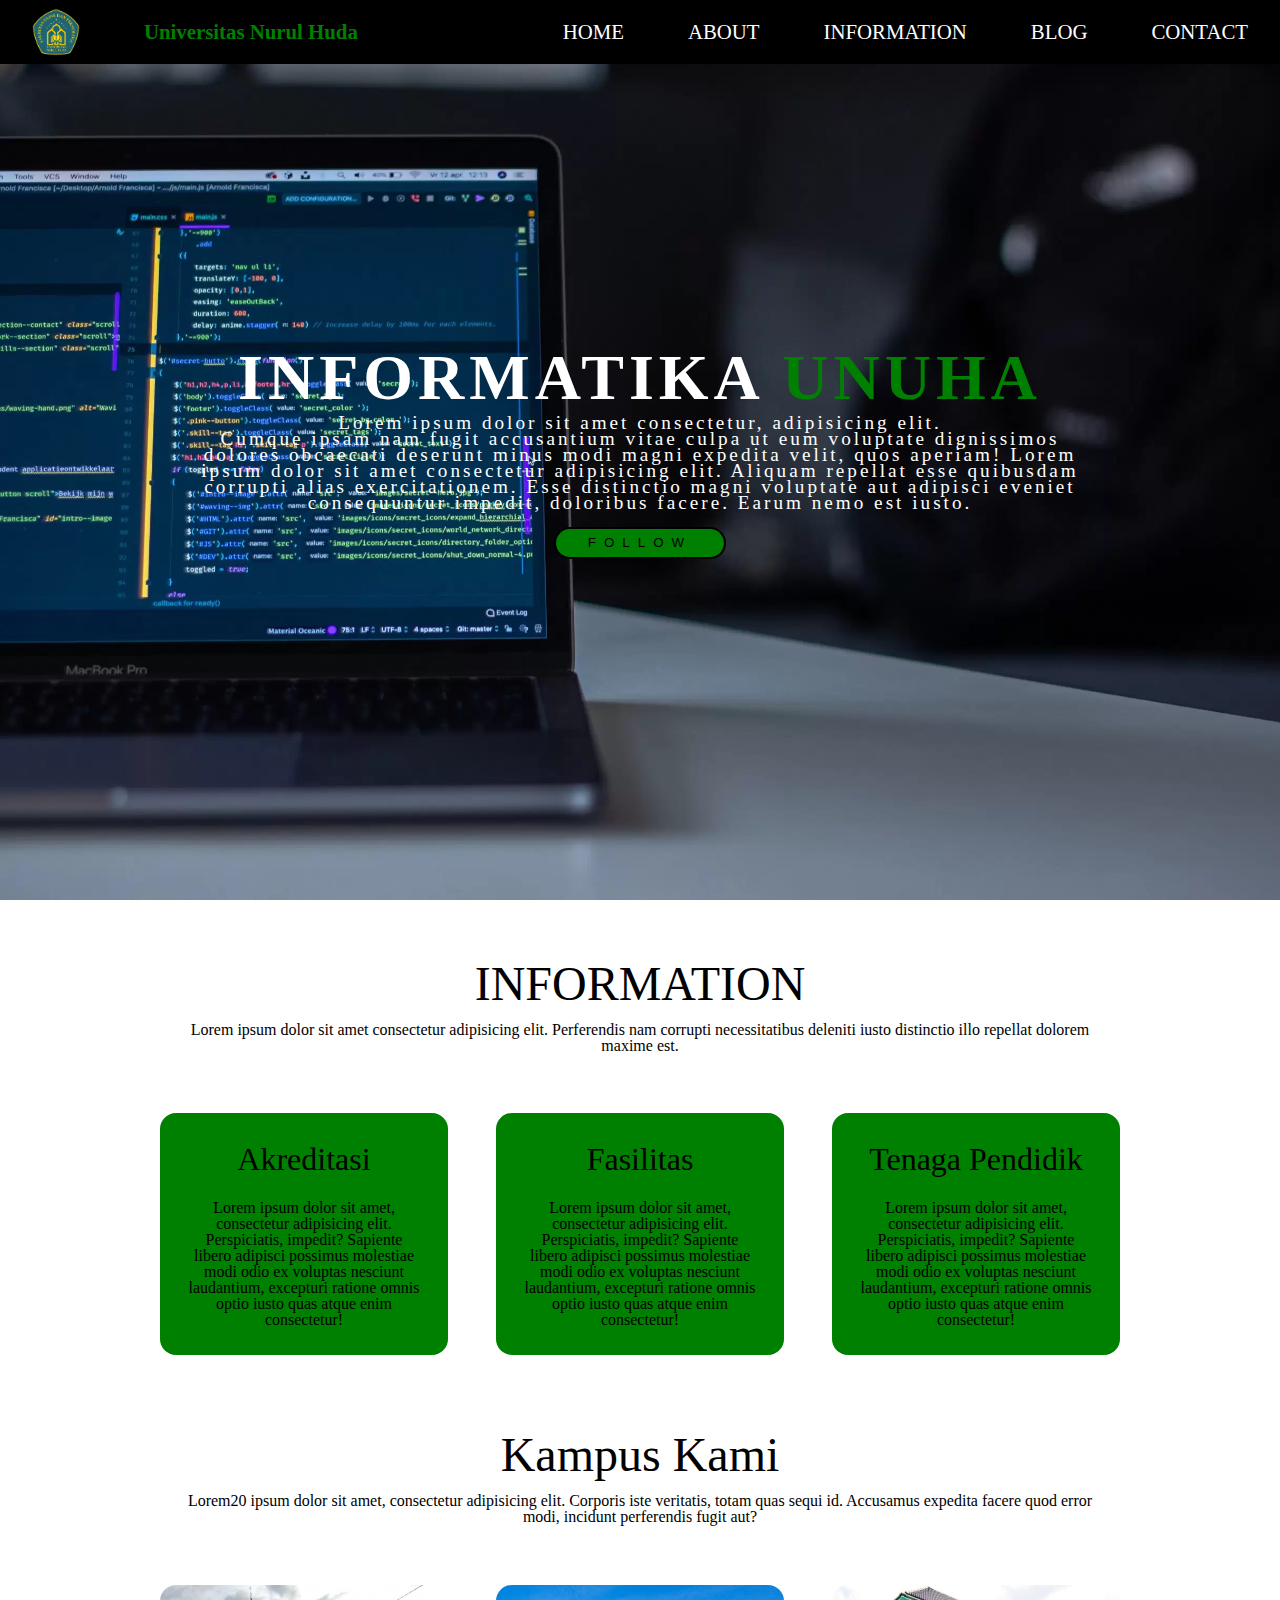
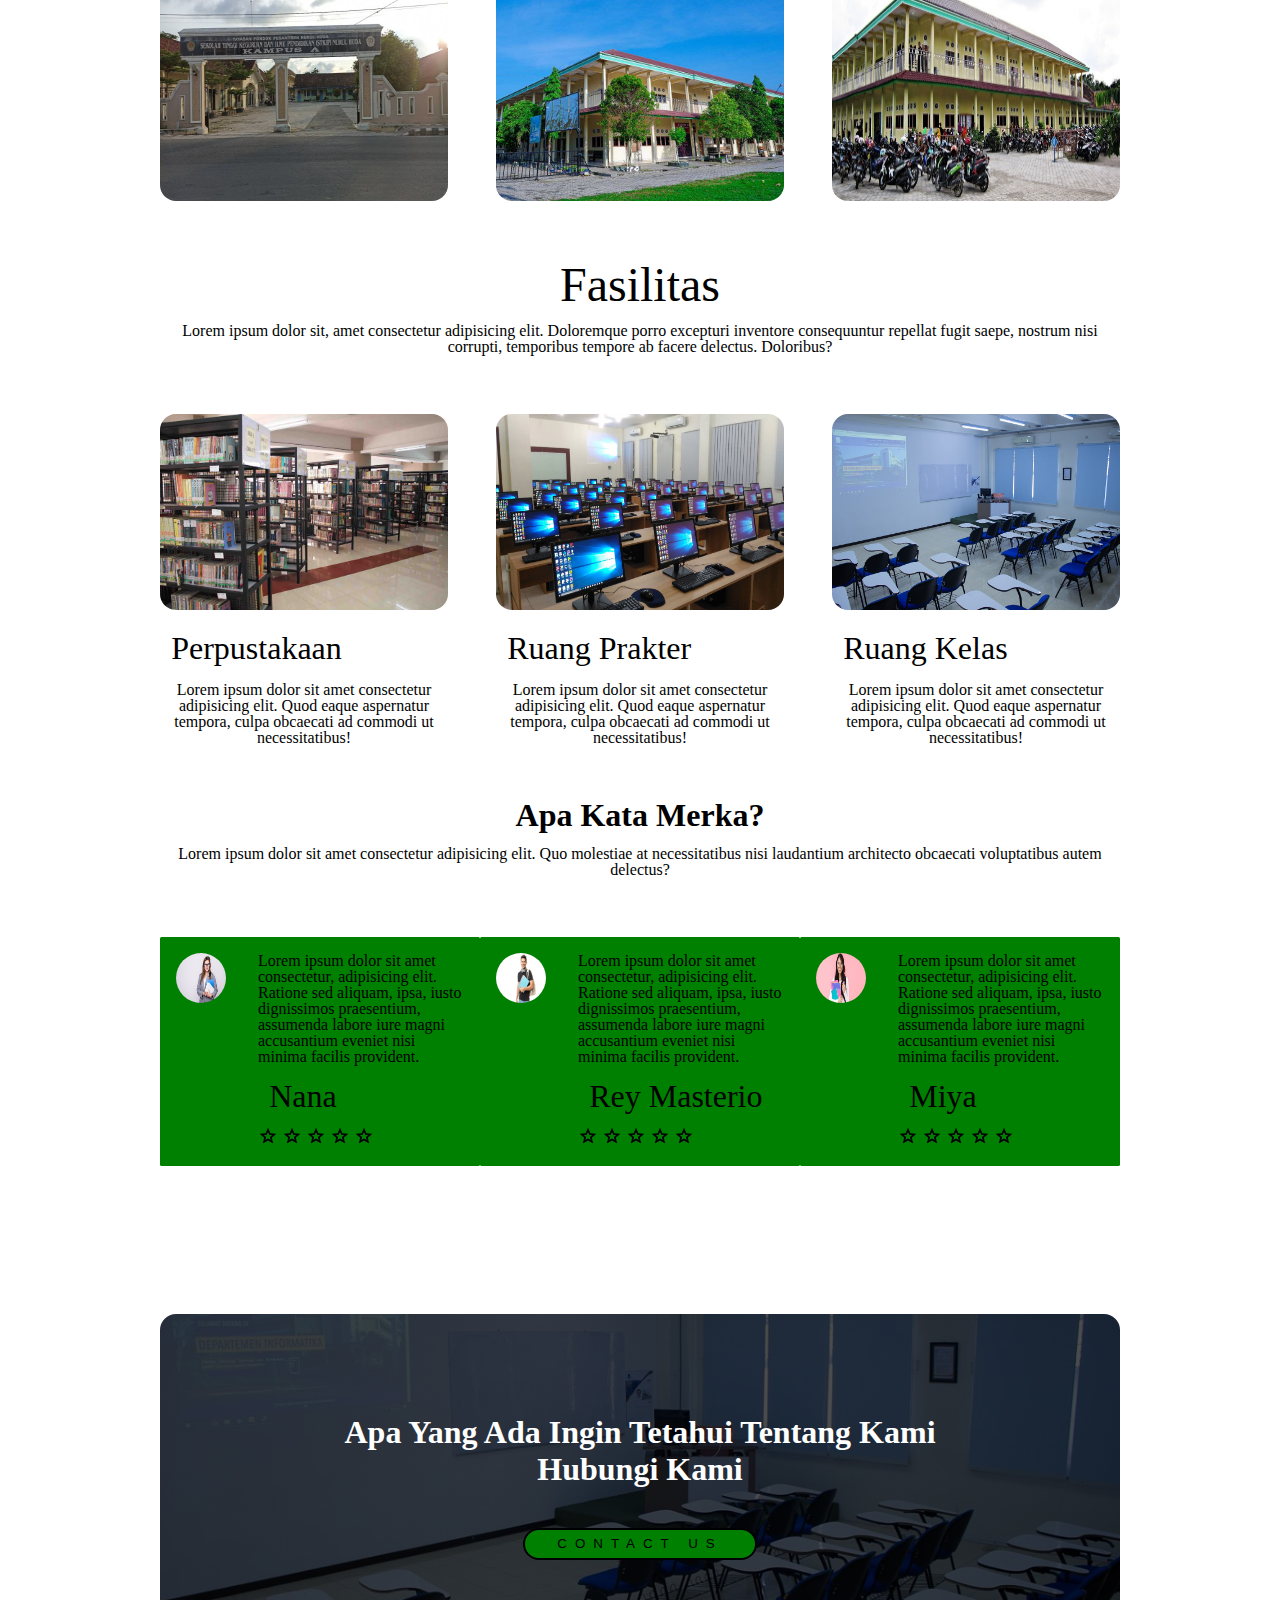
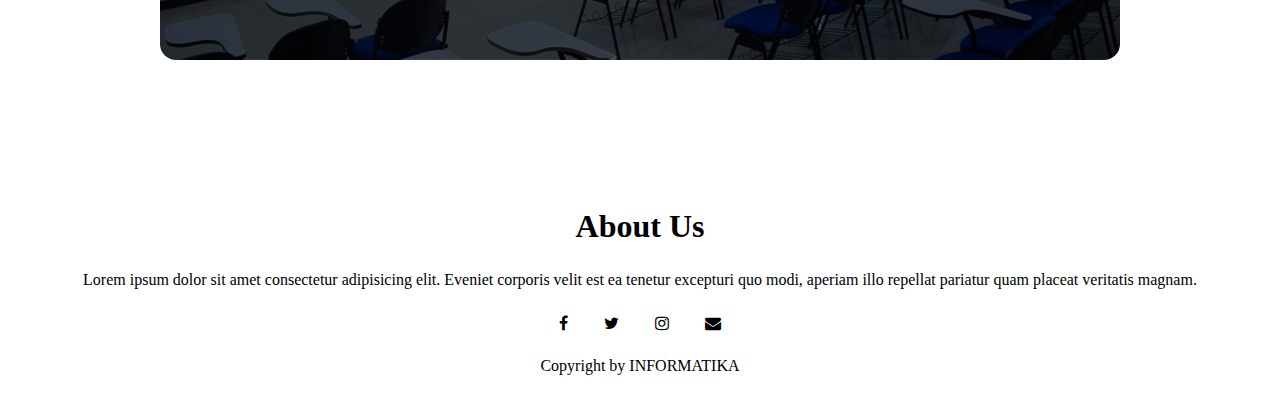
<file: index.html>
<!DOCTYPE html>
<html lang="en">
<head>
    <meta charset="UTF-8">
    <meta name="viewport" content="width=device-width, initial-scale=1.0">
    <title>WEBSITE</title>
    <link rel="stylesheet" href="style.css">
    <link rel="preconnect" href="https://fonts.googleapis.com">
    <link rel="preconnect" href="https://fonts.gstatic.com" crossorigin>
    <link href="https://fonts.googleapis.com/css2?family=Poppins:wght@100;200;300;400;500;600;700&display=swap" rel="stylesheet">
    <link rel="stylesheet" href="https://cdnjs.cloudflare.com/ajax/libs/font-awesome/4.7.0/css/font-awesome.min.css">
    <link href="https://fonts.googleapis.com/icon?family=Material+Icons" rel="stylesheet">
</head>
<body>
    <section class="header">
        <nav>
                <a href="index.html"><img src="LOGO-fst-new.png" alt=""></a>
                <ul class="sidebar">
                    <li onclick=hideSidebar()><a href="#"><svg xmlns="http://www.w3.org/2000/svg" height="34px" viewBox="0 -960 960 960" width="34px" fill="white"><path d="m256-200-56-56 224-224-224-224 56-56 224 224 224-224 56 56-224 224 224 224-56 56-224-224-224 224Z"/></svg></a></li>
                    <li><a href="index.html">HOME</a></li>
                    <li><a href="about.html">ABOUT</a></li>
                    <li><a href="information.html">INFORMATION</a></li>
                    <li><a href="blog.html">BLOG</a></li>
                    <li><a href="contact.html">CONTACT</a></li>
                </ul> 
                <ul>
                    <li><a href="#"><span>Universitas Nurul Huda</span></a></li>
                    <li class="hideonmobile"> <a href="index.html">HOME</a></li>
                    <li class="hideonmobile"> <a href="about.html">ABOUT</a></li>
                    <li class="hideonmobile"> <a href="information.html">INFORMATION</a></li>
                    <li class="hideonmobile"> <a href="blog.html">BLOG</a></li>
                    <li class="hideonmobile"> <a href="contact.html">CONTACT</a></li>
                    <li class="menu-btn" onclick=showSidebar()><a href="#"><svg xmlns="http://www.w3.org/2000/svg" height="34px" viewBox="0 -960 960 960" width="34px" fill="white"><path d="M120-240v-80h720v80H120Zm0-200v-80h720v80H120Zm0-200v-80h720v80H120Z"/></svg></a></li>
                </ul>     
        </nav>
            
        <div class="text-box">
            <h1>INFORMATIKA <span>UNUHA</span></h1>
            <p>Lorem ipsum dolor sit amet consectetur, adipisicing elit.<br> 
                Cumque ipsam nam fugit accusantium vitae culpa ut eum voluptate 
                dignissimos dolores obcaecati deserunt minus modi magni expedita velit, 
                quos aperiam! Lorem ipsum dolor sit amet consectetur adipisicing elit. Aliquam repellat esse quibusdam corrupti alias exercitationem. Esse distinctio magni voluptate aut adipisci eveniet consequuntur impedit, doloribus facere. Earum nemo est iusto.</p>
            <div class="btn">
                <button>FOLLOW</button>
            </div>
        </div>
    </section>
    <!--  Information Start -->
    <section class="information">
        <h2>INFORMATION</h2>
        <p>Lorem ipsum dolor sit amet consectetur adipisicing elit. Perferendis nam corrupti necessitatibus deleniti iusto distinctio illo repellat dolorem maxime est.</p>

        <div class="row">
            <div class="info-col">
                <h3>Akreditasi</h3>
                <p>Lorem ipsum dolor sit amet, consectetur adipisicing elit. Perspiciatis, impedit? Sapiente libero adipisci possimus molestiae modi odio ex voluptas nesciunt laudantium, excepturi ratione omnis optio iusto quas atque enim consectetur!</p>
            </div>
            <div class="info-col">
                <h3>Fasilitas</h3>
                <p>Lorem ipsum dolor sit amet, consectetur adipisicing elit. Perspiciatis, impedit? Sapiente libero adipisci possimus molestiae modi odio ex voluptas nesciunt laudantium, excepturi ratione omnis optio iusto quas atque enim consectetur!</p>
            </div>
            <div class="info-col">
                <h3>Tenaga Pendidik</h3>
                <p>Lorem ipsum dolor sit amet, consectetur adipisicing elit. Perspiciatis, impedit? Sapiente libero adipisci possimus molestiae modi odio ex voluptas nesciunt laudantium, excepturi ratione omnis optio iusto quas atque enim consectetur!</p>
            </div>
        </div>
    </section>
    <!-- Kampus -->
    <section class="kampus">
        <h2>Kampus Kami</h2>
        <p>Lorem20 ipsum dolor sit amet, consectetur adipisicing elit. Corporis iste veritatis, totam quas sequi id. Accusamus expedita facere quod error modi, incidunt perferendis fugit aut?</p>
    <div class="row">
        <div class="kampuscol">
            <img src="a.jpg" alt="">
            <div class="layer">
                <h3>Kampus A</h3>
            </div>
        </div>
        <div class="kampuscol">
            <img src="b.jpg" alt="">
            <div class="layer">
                <h3>Kampus B</h3>
            </div>
        </div>
        <div class="kampuscol">
            <img src="c.jpg" alt="">
            <div class="layer">
                <h3>Kampus C</h3>
            </div>
        </div>
    </div>
    </section>
   <!-- Fasilitas -->
   <section class="fasilitas">
        <h2>Fasilitas</h2>
        <p>Lorem ipsum dolor sit, amet consectetur adipisicing elit. Doloremque porro excepturi inventore consequuntur repellat fugit saepe, nostrum nisi corrupti, temporibus tempore ab facere delectus. Doloribus?</p>
    <div class="row">
        <div class="fasilitascol">
            <img src="perpus.jpg" alt="">
            <h3>Perpustakaan</h3>
            <p>Lorem ipsum dolor sit amet consectetur adipisicing elit. Quod eaque aspernatur tempora, culpa obcaecati ad commodi ut necessitatibus!</p>
        </div>
        <div class="fasilitascol">
            <img src="LabKomputer.jpg" alt="">
            <h3>Ruang Prakter</h3>
            <p>Lorem ipsum dolor sit amet consectetur adipisicing elit. Quod eaque aspernatur tempora, culpa obcaecati ad commodi ut necessitatibus!</p>
        </div>
        <div class="fasilitascol">
            <img src="kelas.jpg" alt="">
            <h3>Ruang Kelas</h3>
            <p>Lorem ipsum dolor sit amet consectetur adipisicing elit. Quod eaque aspernatur tempora, culpa obcaecati ad commodi ut necessitatibus!</p>
        </div>
    </div>
    </section>
    <!-- Alumni -->
    <section class="alumni">
        <h1>Apa Kata Merka?</h1>
        <p>Lorem ipsum dolor sit amet consectetur adipisicing elit. Quo molestiae at necessitatibus nisi laudantium architecto obcaecati voluptatibus autem delectus?</p>
        <div class="row">
            <div class="alumnicol">
                <img src="mahasiswa1.jpg" alt="">
                <div>
                    <p>Lorem ipsum dolor sit amet consectetur, adipisicing elit. Ratione sed aliquam, ipsa, iusto dignissimos praesentium, assumenda labore iure magni accusantium eveniet nisi minima facilis provident.</p>
                    <h3>Nana</h3>
                    <svg xmlns="http://www.w3.org/2000/svg" height="20px" viewBox="0 -960 960 960" width="20px" fill="black"><path d="m354-287 126-76 126 77-33-144 111-96-146-13-58-136-58 135-146 13 111 97-33 143ZM233-120l65-281L80-590l288-25 112-265 112 265 288 25-218 189 65 281-247-149-247 149Zm247-350Z"/></svg>
                    <svg xmlns="http://www.w3.org/2000/svg" height="20px" viewBox="0 -960 960 960" width="20px" fill="black"><path d="m354-287 126-76 126 77-33-144 111-96-146-13-58-136-58 135-146 13 111 97-33 143ZM233-120l65-281L80-590l288-25 112-265 112 265 288 25-218 189 65 281-247-149-247 149Zm247-350Z"/></svg>
                    <svg xmlns="http://www.w3.org/2000/svg" height="20px" viewBox="0 -960 960 960" width="20px" fill="black"><path d="m354-287 126-76 126 77-33-144 111-96-146-13-58-136-58 135-146 13 111 97-33 143ZM233-120l65-281L80-590l288-25 112-265 112 265 288 25-218 189 65 281-247-149-247 149Zm247-350Z"/></svg>
                    <svg xmlns="http://www.w3.org/2000/svg" height="20px" viewBox="0 -960 960 960" width="20px" fill="black"><path d="m354-287 126-76 126 77-33-144 111-96-146-13-58-136-58 135-146 13 111 97-33 143ZM233-120l65-281L80-590l288-25 112-265 112 265 288 25-218 189 65 281-247-149-247 149Zm247-350Z"/></svg>
                    <svg xmlns="http://www.w3.org/2000/svg" height="20px" viewBox="0 -960 960 960" width="20px" fill="black"><path d="m354-287 126-76 126 77-33-144 111-96-146-13-58-136-58 135-146 13 111 97-33 143ZM233-120l65-281L80-590l288-25 112-265 112 265 288 25-218 189 65 281-247-149-247 149Zm247-350Z"/></svg>
                </div>
            </div>
            <div class="alumnicol">
                <img src="mahasiswa2.jpeg" alt="">
                <div>
                    <p>Lorem ipsum dolor sit amet consectetur, adipisicing elit. Ratione sed aliquam, ipsa, iusto dignissimos praesentium, assumenda labore iure magni accusantium eveniet nisi minima facilis provident.</p>
                    <h3>Rey Masterio</h3>
                    <svg xmlns="http://www.w3.org/2000/svg" height="20px" viewBox="0 -960 960 960" width="20px" fill="black"><path d="m354-287 126-76 126 77-33-144 111-96-146-13-58-136-58 135-146 13 111 97-33 143ZM233-120l65-281L80-590l288-25 112-265 112 265 288 25-218 189 65 281-247-149-247 149Zm247-350Z"/></svg>
                    <svg xmlns="http://www.w3.org/2000/svg" height="20px" viewBox="0 -960 960 960" width="20px" fill="black"><path d="m354-287 126-76 126 77-33-144 111-96-146-13-58-136-58 135-146 13 111 97-33 143ZM233-120l65-281L80-590l288-25 112-265 112 265 288 25-218 189 65 281-247-149-247 149Zm247-350Z"/></svg>
                    <svg xmlns="http://www.w3.org/2000/svg" height="20px" viewBox="0 -960 960 960" width="20px" fill="black"><path d="m354-287 126-76 126 77-33-144 111-96-146-13-58-136-58 135-146 13 111 97-33 143ZM233-120l65-281L80-590l288-25 112-265 112 265 288 25-218 189 65 281-247-149-247 149Zm247-350Z"/></svg>
                    <svg xmlns="http://www.w3.org/2000/svg" height="20px" viewBox="0 -960 960 960" width="20px" fill="black"><path d="m354-287 126-76 126 77-33-144 111-96-146-13-58-136-58 135-146 13 111 97-33 143ZM233-120l65-281L80-590l288-25 112-265 112 265 288 25-218 189 65 281-247-149-247 149Zm247-350Z"/></svg>
                    <svg xmlns="http://www.w3.org/2000/svg" height="20px" viewBox="0 -960 960 960" width="20px" fill="black"><path d="m354-287 126-76 126 77-33-144 111-96-146-13-58-136-58 135-146 13 111 97-33 143ZM233-120l65-281L80-590l288-25 112-265 112 265 288 25-218 189 65 281-247-149-247 149Zm247-350Z"/></svg>
                </div>
            </div>
            <div class="alumnicol">
                <img src="mahasiswa3.jpg" alt="">
                <div>
                    <p>Lorem ipsum dolor sit amet consectetur, adipisicing elit. Ratione sed aliquam, ipsa, iusto dignissimos praesentium, assumenda labore iure magni accusantium eveniet nisi minima facilis provident.</p>
                    <h3>Miya</h3>
                    <svg xmlns="http://www.w3.org/2000/svg" height="20px" viewBox="0 -960 960 960" width="20px" fill="black"><path d="m354-287 126-76 126 77-33-144 111-96-146-13-58-136-58 135-146 13 111 97-33 143ZM233-120l65-281L80-590l288-25 112-265 112 265 288 25-218 189 65 281-247-149-247 149Zm247-350Z"/></svg>
                    <svg xmlns="http://www.w3.org/2000/svg" height="20px" viewBox="0 -960 960 960" width="20px" fill="black"><path d="m354-287 126-76 126 77-33-144 111-96-146-13-58-136-58 135-146 13 111 97-33 143ZM233-120l65-281L80-590l288-25 112-265 112 265 288 25-218 189 65 281-247-149-247 149Zm247-350Z"/></svg>
                    <svg xmlns="http://www.w3.org/2000/svg" height="20px" viewBox="0 -960 960 960" width="20px" fill="black"><path d="m354-287 126-76 126 77-33-144 111-96-146-13-58-136-58 135-146 13 111 97-33 143ZM233-120l65-281L80-590l288-25 112-265 112 265 288 25-218 189 65 281-247-149-247 149Zm247-350Z"/></svg>
                    <svg xmlns="http://www.w3.org/2000/svg" height="20px" viewBox="0 -960 960 960" width="20px" fill="black"><path d="m354-287 126-76 126 77-33-144 111-96-146-13-58-136-58 135-146 13 111 97-33 143ZM233-120l65-281L80-590l288-25 112-265 112 265 288 25-218 189 65 281-247-149-247 149Zm247-350Z"/></svg>
                    <svg xmlns="http://www.w3.org/2000/svg" height="20px" viewBox="0 -960 960 960" width="20px" fill="black"><path d="m354-287 126-76 126 77-33-144 111-96-146-13-58-136-58 135-146 13 111 97-33 143ZM233-120l65-281L80-590l288-25 112-265 112 265 288 25-218 189 65 281-247-149-247 149Zm247-350Z"/></svg>
                </div>
            </div>
        </div>
    </section>
    <!-- Contact -->
    <section class="cu">
        <h1>Apa Yang Ada Ingin Tetahui Tentang Kami <br>Hubungi Kami</h1>
        <div class="btn">
            <button>CONTACT US</button>
        </div>
    </section>
    <!-- Footer -->
    <section class="footer">
        <h4>About Us</h4>
        <p>Lorem ipsum dolor sit amet consectetur adipisicing elit. Eveniet corporis velit est ea tenetur excepturi quo modi, aperiam illo repellat pariatur quam placeat veritatis magnam.</p>
        <div class="icon">
            <i class="fa fa-facebook"></i>
            <i class="fa fa-twitter"></i>
            <i class="fa fa-instagram"></i>
            <i class="fa fa-envelope icon"></i>
        </div>
        <p>Copyright by INFORMATIKA</p>
    </section>


    <script>
        function showSidebar() {
            const sidebar = document.querySelector('.sidebar')
            sidebar.style.display = 'flex'
        }
        function hideSidebar() {
            const sidebar = document.querySelector('.sidebar')
            sidebar.style.display = 'none'
        }
    </script>
</body>
</html>
</file>
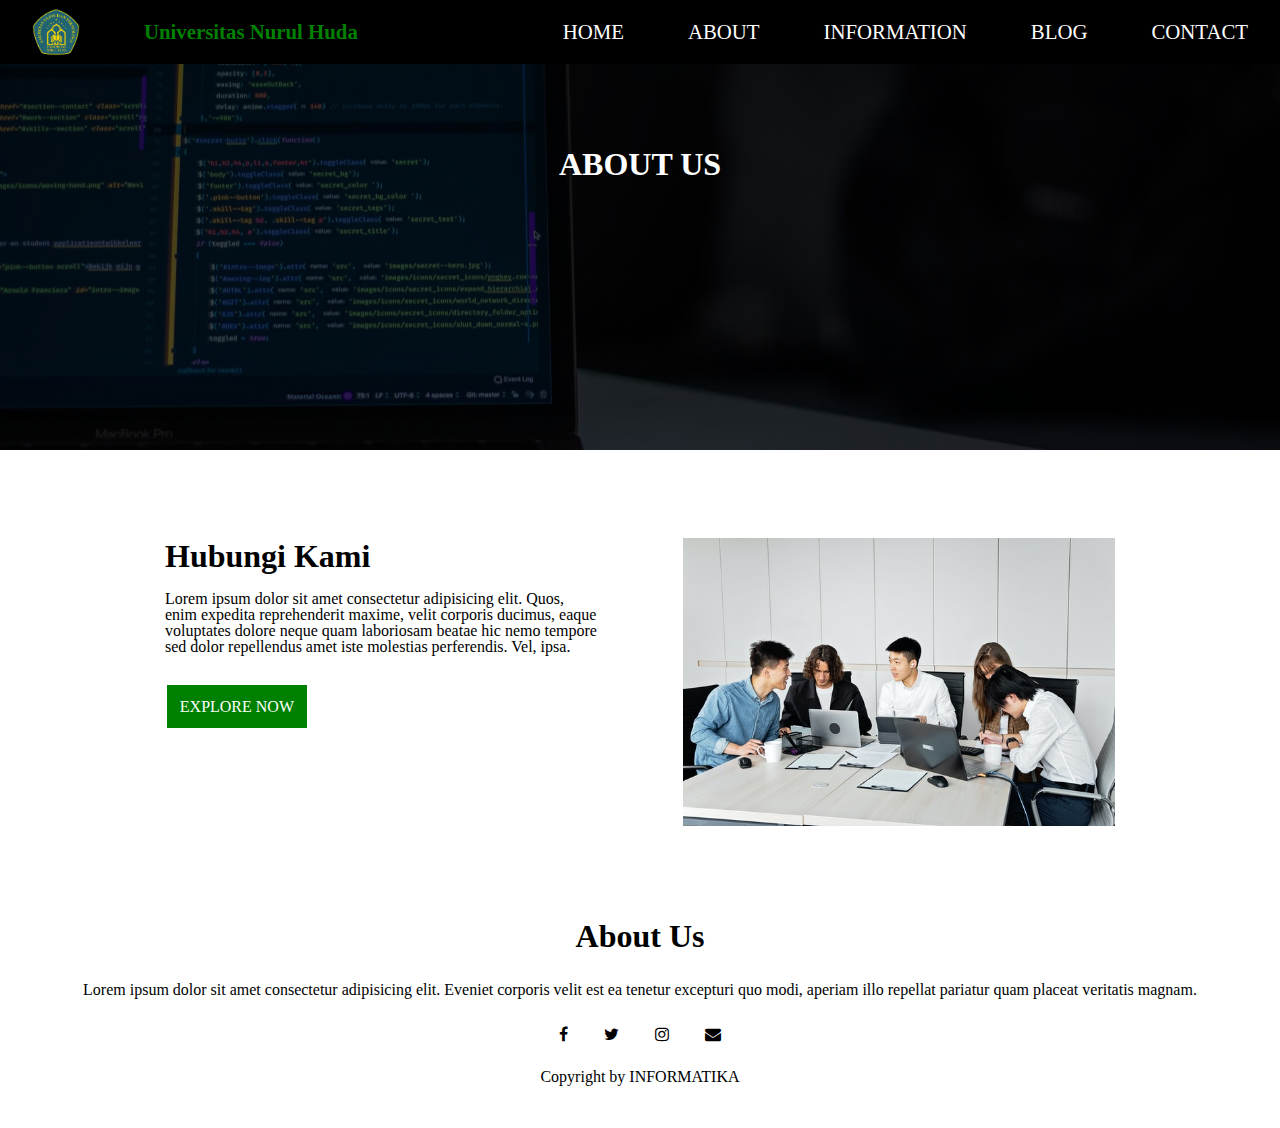
<file: about.html>
<!DOCTYPE html>
<html lang="en">
<head>
    <meta charset="UTF-8">
    <meta name="viewport" content="width=device-width, initial-scale=1.0">
    <title>ABOUT</title>
    <link rel="stylesheet" href="style.css">
    <link rel="preconnect" href="https://fonts.googleapis.com">
    <link rel="preconnect" href="https://fonts.gstatic.com" crossorigin>
    <link href="https://fonts.googleapis.com/css2?family=Poppins:wght@100;200;300;400;500;600;700&display=swap" rel="stylesheet">
    <link rel="stylesheet" href="https://cdnjs.cloudflare.com/ajax/libs/font-awesome/4.7.0/css/font-awesome.min.css">
    <link href="https://fonts.googleapis.com/icon?family=Material+Icons" rel="stylesheet">
</head>
<body>
    <section class="sub-header">
        <nav>
                <a href="index.html"><img src="LOGO-fst-new.png" alt=""></a>
                <ul class="sidebar">
                    <li><a href="index.html">HOME</a></li>
                    <li><a href="about.html">ABOUT</a></li>
                    <li><a href="information.html">INFORMATION</a></li>
                    <li><a href="blog.html">BLOG</a></li>
                    <li><a href="contact.html">CONTACT</a></li>
                </ul> 
                <ul>
                    <li><a href="#"><span>Universitas Nurul Huda</span></a></li>
                    <li class="hideonmobile"> <a href="index.html">HOME</a></li>
                    <li class="hideonmobile"> <a href="about.html">ABOUT</a></li>
                    <li class="hideonmobile"> <a href="information.html">INFORMATION</a></li>
                    <li class="hideonmobile"> <a href="blog.html">BLOG</a></li>
                    <li class="hideonmobile"> <a href="contact.html">CONTACT</a></li>
                    <li class="menu-btn" onclick=showSidebar()><a href="#"><svg xmlns="http://www.w3.org/2000/svg" height="34px" viewBox="0 -960 960 960" width="34px" fill="white"><path d="M120-240v-80h720v80H120Zm0-200v-80h720v80H120Zm0-200v-80h720v80H120Z"/></svg></a></li>
                </ul>     
        </nav>
        <h1>ABOUT US</h1>
    </section>      
    <section class="aboutus">
        <div class="row">
            <div class="about-col">
                <h1>Hubungi Kami</h1>
                <p>Lorem ipsum dolor sit amet consectetur adipisicing elit. Quos, enim expedita reprehenderit maxime, velit corporis ducimus, eaque voluptates dolore neque quam laboriosam beatae hic nemo tempore sed dolor repellendus amet iste molestias perferendis. Vel, ipsa.</p>
                <a href="" class="red-btn">EXPLORE NOW</a>
            </div>
            <div class="about-col">
                <img src="diskusi.jpg" alt="">
            </div>
        </div>
    </section>
    <!-- Footer -->
    <section class="footer">
        <h4>About Us</h4>
        <p>Lorem ipsum dolor sit amet consectetur adipisicing elit. Eveniet corporis velit est ea tenetur excepturi quo modi, aperiam illo repellat pariatur quam placeat veritatis magnam.</p>
        <div class="icon">
            <i class="fa fa-facebook"></i>
            <i class="fa fa-twitter"></i>
            <i class="fa fa-instagram"></i>
            <i class="fa fa-envelope icon"></i>
        </div>
        <p>Copyright by INFORMATIKA</p>
    </section>


    <script>
        function showSidebar() {
            const sidebar = document.querySelector('.sidebar')
            sidebar.style.display = 'flex'
        }
        function hideSidebar() {
            const sidebar = document.querySelector('.sidebar')
            sidebar.style.display = 'none'
        }
    </script>
</body>
</html>
</file>
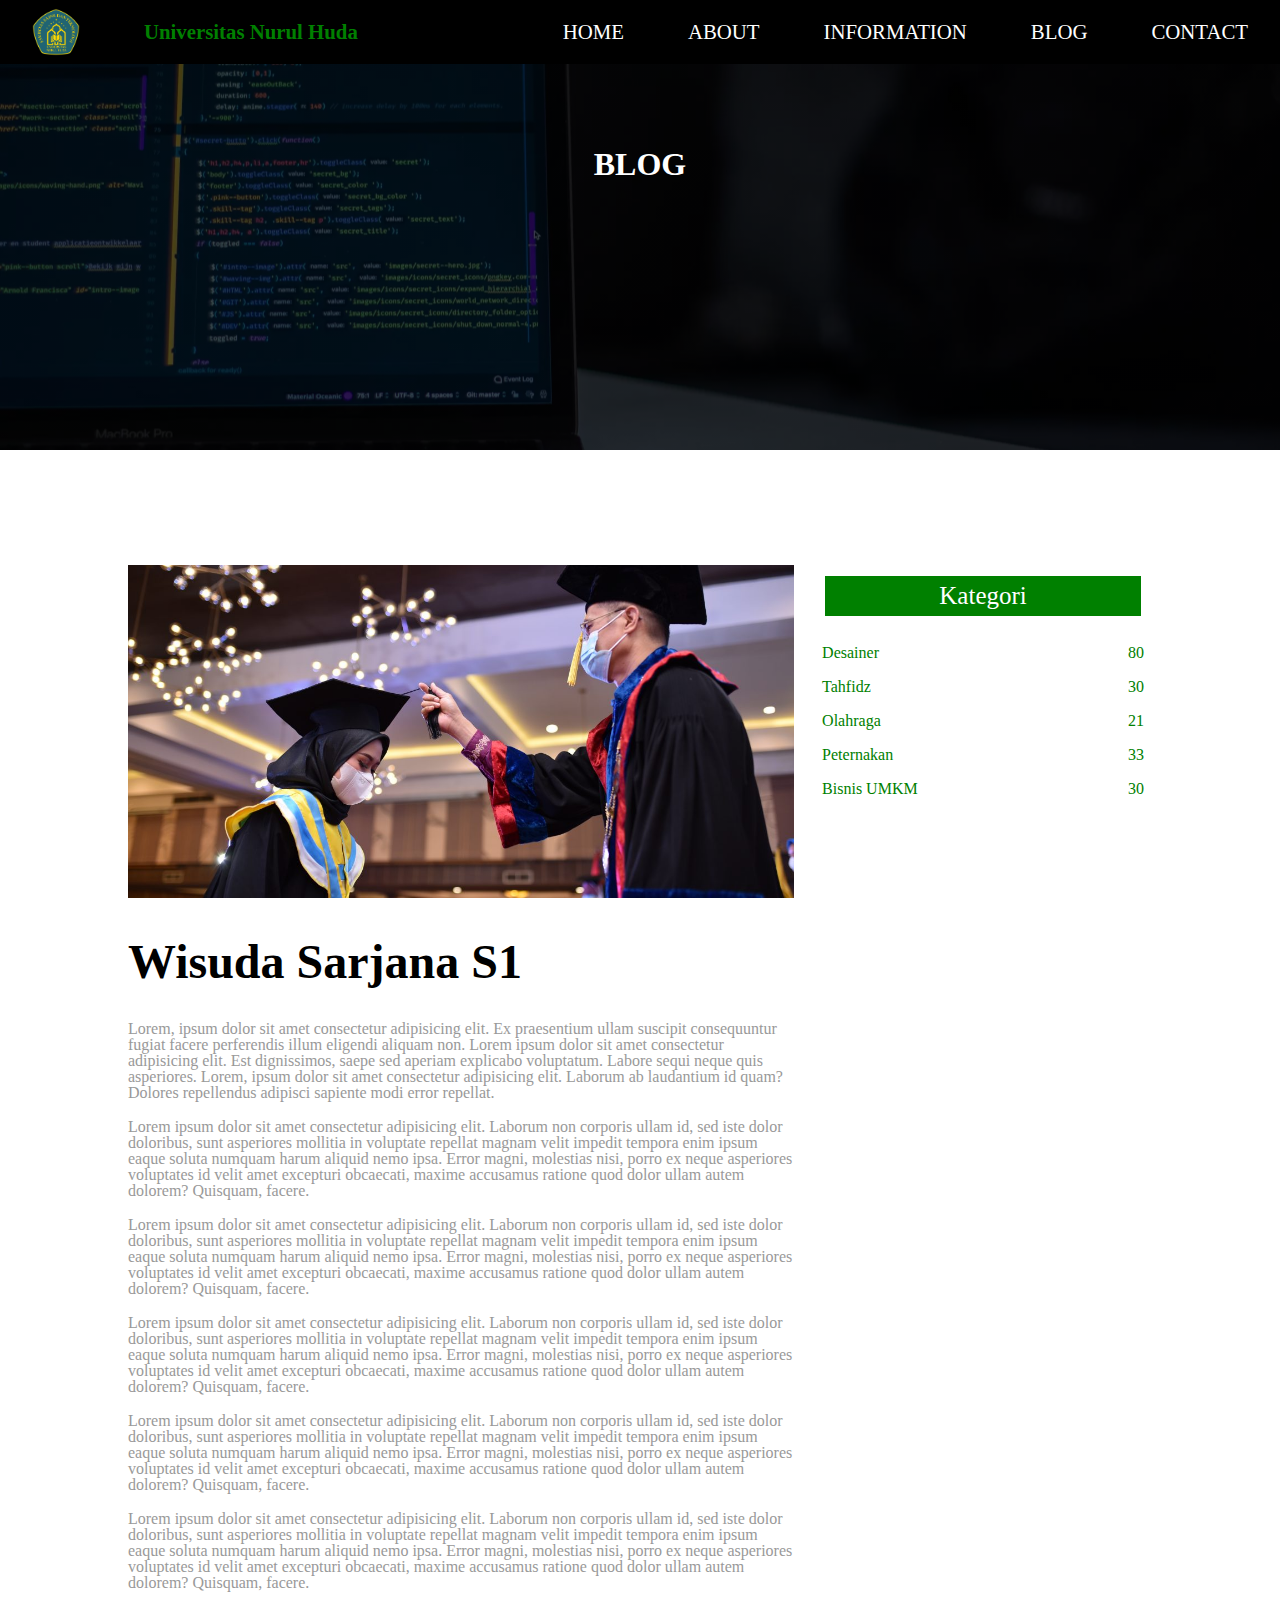
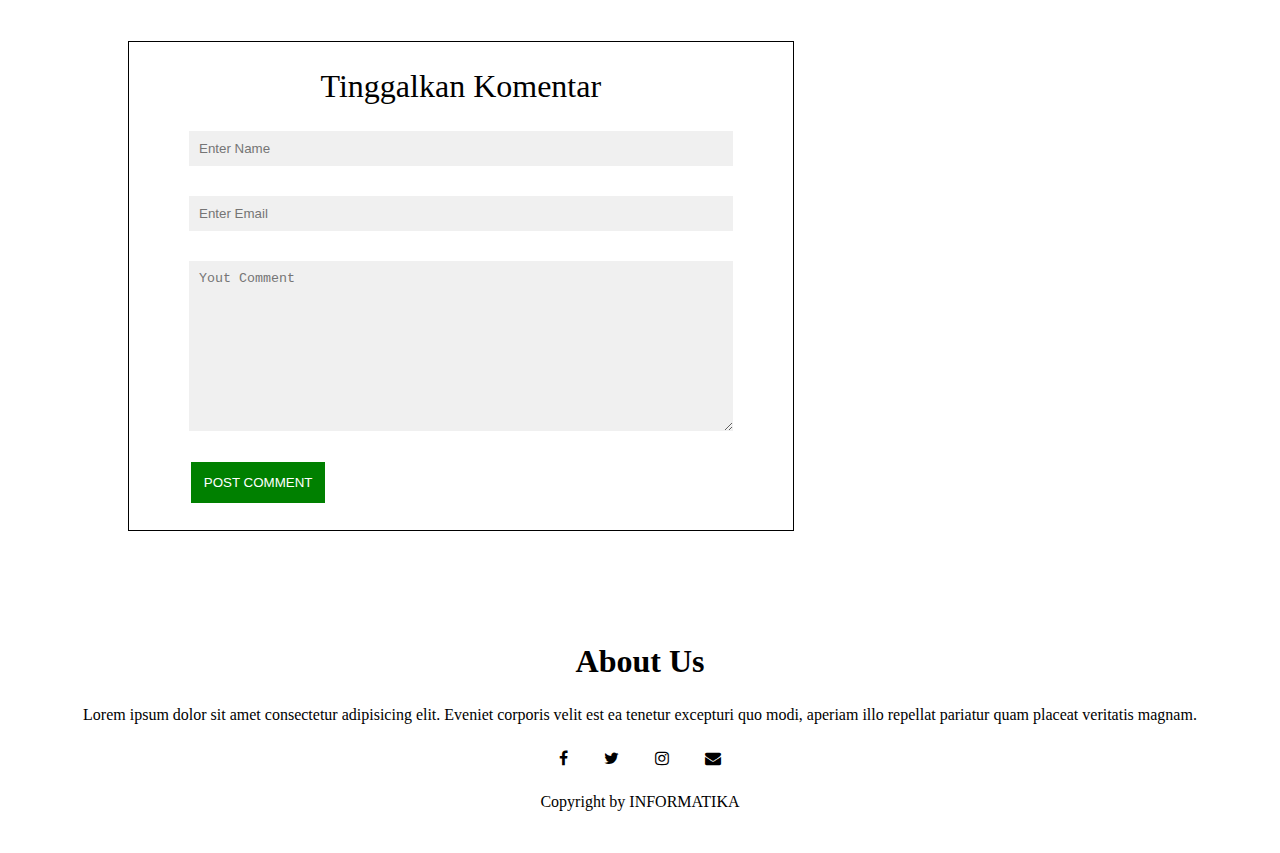
<file: blog.html>
<!DOCTYPE html>
<html lang="en">
<head>
    <meta charset="UTF-8">
    <meta name="viewport" content="width=device-width, initial-scale=1.0">
    <title>BLOG</title>
    <link rel="stylesheet" href="style.css">
    <link rel="preconnect" href="https://fonts.googleapis.com">
    <link rel="preconnect" href="https://fonts.gstatic.com" crossorigin>
    <link href="https://fonts.googleapis.com/css2?family=Poppins:wght@100;200;300;400;500;600;700&display=swap" rel="stylesheet">
    <link rel="stylesheet" href="https://cdnjs.cloudflare.com/ajax/libs/font-awesome/4.7.0/css/font-awesome.min.css">
    <link href="https://fonts.googleapis.com/icon?family=Material+Icons" rel="stylesheet">
</head>
<body>
    <section class="sub-header">
        <nav>
                <a href="index.html"><img src="LOGO-fst-new.png" alt=""></a>
                <ul class="sidebar">
                    <li onclick=hideSidebar()><a href="#"><svg xmlns="http://www.w3.org/2000/svg" height="34px" viewBox="0 -960 960 960" width="34px" fill="white"><path d="m256-200-56-56 224-224-224-224 56-56 224 224 224-224 56 56-224 224 224 224-56 56-224-224-224 224Z"/></svg></a></li>
                    <li><a href="index.html">HOME</a></li>
                    <li><a href="about.html">ABOUT</a></li>
                    <li><a href="information.html">INFORMATION</a></li>
                    <li><a href="blog.html">BLOG</a></li>
                    <li><a href="contact.html">CONTACT</a></li>
                </ul> 
                <ul>
                    <li><a href="#"><span>Universitas Nurul Huda</span></a></li>
                    <li class="hideonmobile"> <a href="index.html">HOME</a></li>
                    <li class="hideonmobile"> <a href="about.html">ABOUT</a></li>
                    <li class="hideonmobile"> <a href="information.html">INFORMATION</a></li>
                    <li class="hideonmobile"> <a href="blog.html">BLOG</a></li>
                    <li class="hideonmobile"> <a href="contact.html">CONTACT</a></li>
                    <li class="menu-btn" onclick=showSidebar()><a href="#"><svg xmlns="http://www.w3.org/2000/svg" height="34px" viewBox="0 -960 960 960" width="34px" fill="white"><path d="M120-240v-80h720v80H120Zm0-200v-80h720v80H120Zm0-200v-80h720v80H120Z"/></svg></a></li>
                </ul>     
        </nav>
        <h1>BLOG</h1>
    </section>      
<section class="blog-content">
    <div class="row">
        <div class="blogleft">
            <img src="wisuda.jpg" alt="">
            <h2>Wisuda Sarjana S1</h2>
            <p>Lorem, ipsum dolor sit amet consectetur adipisicing elit.
            Ex praesentium ullam suscipit consequuntur fugiat facere perferendis illum eligendi aliquam non.
            Lorem ipsum dolor sit amet consectetur adipisicing elit. Est dignissimos, saepe sed aperiam explicabo voluptatum. 
            Labore sequi neque quis asperiores. Lorem, 
            ipsum dolor sit amet consectetur adipisicing elit. 
            Laborum ab laudantium id quam? Dolores repellendus adipisci sapiente modi error repellat.</p>
            <br>
            <p>Lorem ipsum dolor sit amet consectetur adipisicing elit. Laborum non corporis ullam id, sed iste dolor doloribus, sunt asperiores mollitia in voluptate repellat magnam velit impedit tempora enim ipsum eaque soluta numquam harum aliquid nemo ipsa. Error magni, molestias nisi, porro ex neque asperiores voluptates id velit amet excepturi obcaecati, maxime accusamus ratione quod dolor ullam autem dolorem? Quisquam, facere.</p>
            <br>
            <p>Lorem ipsum dolor sit amet consectetur adipisicing elit. Laborum non corporis ullam id, sed iste dolor doloribus, sunt asperiores mollitia in voluptate repellat magnam velit impedit tempora enim ipsum eaque soluta numquam harum aliquid nemo ipsa. Error magni, molestias nisi, porro ex neque asperiores voluptates id velit amet excepturi obcaecati, maxime accusamus ratione quod dolor ullam autem dolorem? Quisquam, facere.</p>
            <br>
            <p>Lorem ipsum dolor sit amet consectetur adipisicing elit. Laborum non corporis ullam id, sed iste dolor doloribus, sunt asperiores mollitia in voluptate repellat magnam velit impedit tempora enim ipsum eaque soluta numquam harum aliquid nemo ipsa. Error magni, molestias nisi, porro ex neque asperiores voluptates id velit amet excepturi obcaecati, maxime accusamus ratione quod dolor ullam autem dolorem? Quisquam, facere.</p>
            <br>
            <p>Lorem ipsum dolor sit amet consectetur adipisicing elit. Laborum non corporis ullam id, sed iste dolor doloribus, sunt asperiores mollitia in voluptate repellat magnam velit impedit tempora enim ipsum eaque soluta numquam harum aliquid nemo ipsa. Error magni, molestias nisi, porro ex neque asperiores voluptates id velit amet excepturi obcaecati, maxime accusamus ratione quod dolor ullam autem dolorem? Quisquam, facere.</p>
            <br>
            <p>Lorem ipsum dolor sit amet consectetur adipisicing elit. Laborum non corporis ullam id, sed iste dolor doloribus, sunt asperiores mollitia in voluptate repellat magnam velit impedit tempora enim ipsum eaque soluta numquam harum aliquid nemo ipsa. Error magni, molestias nisi, porro ex neque asperiores voluptates id velit amet excepturi obcaecati, maxime accusamus ratione quod dolor ullam autem dolorem? Quisquam, facere.</p>
                <div class="coment-box">
                    <h3>Tinggalkan Komentar</h3>
                    <form class="coment-form">
                        <input type="text" placeholder="Enter Name">
                        <input type="text" placeholder="Enter Email">
                        <textarea rows="10" placeholder="Yout Comment"></textarea>
                        <button type="submit" class="red-btn">POST COMMENT</button>
                    </form>
                </div>
        </div>
        <div class="blogright">
            <h3>Kategori</h3>
            <div>
                <span>Desainer</span>
                <span>80</span>
            </div>
            <div>
                <span>Tahfidz</span>
                <span>30</span>
            </div>
            <div>
                <span>Olahraga</span>
                <span>21</span>
            </div>
            <div>
                <span>Peternakan</span>
                <span>33</span>
            </div>
            <div>
                <span>Bisnis UMKM</span>
                <span>30</span>
            </div>
        </div>
    </div>
</section>
    <!-- Footer -->
    <section class="footer">
        <h4>About Us</h4>
        <p>Lorem ipsum dolor sit amet consectetur adipisicing elit. Eveniet corporis velit est ea tenetur excepturi quo modi, aperiam illo repellat pariatur quam placeat veritatis magnam.</p>
        <div class="icon">
            <i class="fa fa-facebook"></i>
            <i class="fa fa-twitter"></i>
            <i class="fa fa-instagram"></i>
            <i class="fa fa-envelope icon"></i>
        </div>
        <p>Copyright by INFORMATIKA</p>
    </section>


    <script>
        function showSidebar() {
            const sidebar = document.querySelector('.sidebar')
            sidebar.style.display = 'flex'
        }
        function hideSidebar() {
            const sidebar = document.querySelector('.sidebar')
            sidebar.style.display = 'none'
        }
    </script>
</body>
</html>
</file>
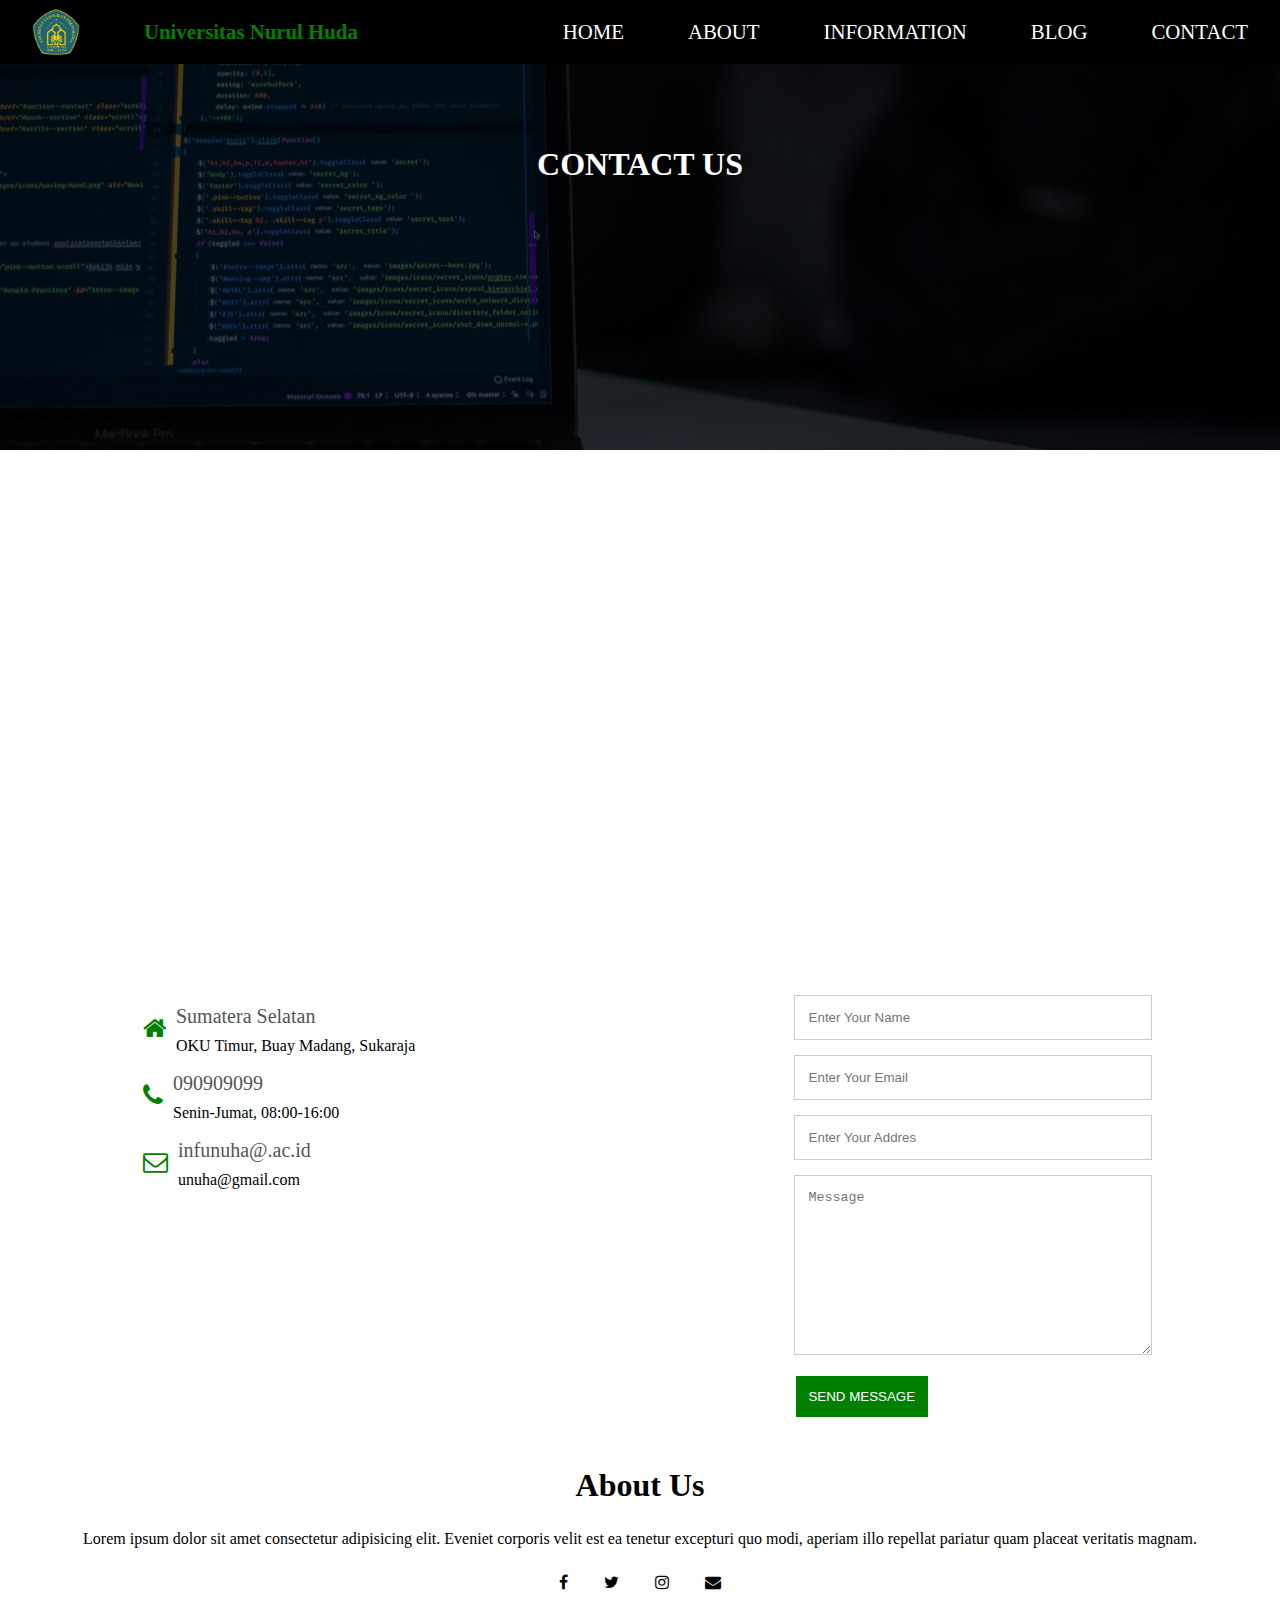
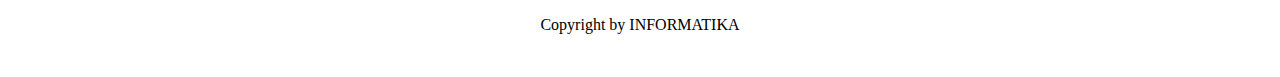
<file: contact.html>
<!DOCTYPE html>
<html lang="en">
<head>
    <meta charset="UTF-8">
    <meta name="viewport" content="width=device-width, initial-scale=1.0">
    <title>CONTACT US</title>
    <link rel="stylesheet" href="style.css">
    <link rel="preconnect" href="https://fonts.googleapis.com">
    <link rel="preconnect" href="https://fonts.gstatic.com" crossorigin>
    <link href="https://fonts.googleapis.com/css2?family=Poppins:wght@100;200;300;400;500;600;700&display=swap" rel="stylesheet">
    <link rel="stylesheet" href="https://cdnjs.cloudflare.com/ajax/libs/font-awesome/4.7.0/css/font-awesome.min.css">
    <link href="https://fonts.googleapis.com/icon?family=Material+Icons" rel="stylesheet">
</head>
<body>
    <section class="sub-header">
        <nav>
                <a href="index.html"><img src="LOGO-fst-new.png" alt=""></a>
                <ul class="sidebar">
                    <li onclick=hideSidebar()><a href="#"><svg xmlns="http://www.w3.org/2000/svg" height="34px" viewBox="0 -960 960 960" width="34px" fill="white"><path d="m256-200-56-56 224-224-224-224 56-56 224 224 224-224 56 56-224 224 224 224-56 56-224-224-224 224Z"/></svg></a></li>
                    <li><a href="index.html">HOME</a></li>
                    <li><a href="about.html">ABOUT</a></li>
                    <li><a href="information.html">INFORMATION</a></li>
                    <li><a href="blog.html">BLOG</a></li>
                    <li><a href="contact.html">CONTACT</a></li>
                </ul> 
                <ul>
                    <li><a href="#"><span>Universitas Nurul Huda</span></a></li>
                    <li class="hideonmobile"> <a href="index.html">HOME</a></li>
                    <li class="hideonmobile"> <a href="about.html">ABOUT</a></li>
                    <li class="hideonmobile"> <a href="information.html">INFORMATION</a></li>
                    <li class="hideonmobile"> <a href="blog.html">BLOG</a></li>
                    <li class="hideonmobile"> <a href="contact.html">CONTACT</a></li>
                    <li class="menu-btn" onclick=showSidebar()><a href="#"><svg xmlns="http://www.w3.org/2000/svg" height="34px" viewBox="0 -960 960 960" width="34px" fill="white"><path d="M120-240v-80h720v80H120Zm0-200v-80h720v80H120Zm0-200v-80h720v80H120Z"/></svg></a></li>
                </ul>     
        </nav>
        <h1>CONTACT US</h1>
    </section>      
    <section class="location">
        <iframe src="https://www.google.com/maps/embed?pb=!1m18!1m12!1m3!1d4048.3872798889147!2d104.4540054842741!3d-4.251662891309684!2m3!1f0!2f0!3f0!3m2!1i1024!2i768!4f13.1!3m3!1m2!1s0x2e3903ba82324c89%3A0x29ef2c05b1ecbb2!2sUniversitas%20Nurul%20Huda%20-%20Kampus%20A!5e0!3m2!1sid!2sid!4v1724256384954!5m2!1sid!2sid" width="600" height="450" style="border:0;" allowfullscreen="" loading="lazy" referrerpolicy="no-referrer-when-downgrade"></iframe>
    </section>
    <section class="cta-us">
        <div class="row">
            <div class="cta-col">
                <div>
                    <i class="fa fa-home"></i>
                    <span>
                        <h5>Sumatera Selatan</h5>
                        <p>OKU Timur, Buay Madang, Sukaraja</p>
                    </span>
                </div>
                <div>
                    <i class="fa fa-phone"></i>
                    <span>
                        <h5>090909099</h5>
                        <p>Senin-Jumat, 08:00-16:00</p>
                    </span>
                </div>
                <div>
                    <i class="fa fa-envelope-o"></i>
                    <span>
                        <h5>infunuha@.ac.id</h5>
                        <p>unuha@gmail.com</p>
                    </span>
                </div>
            </div>
            <div class="cta-col">
                <form action="handle.php" method="post">
                    <input type="text" name="name" placeholder="Enter Your Name" 
                    required>
                    <input type="text" name="email" placeholder="Enter Your Email" 
                    required>
                    <input type="text" name="addres" placeholder="Enter Your Addres" 
                    required>
                    <textarea rows="10" name="message" placeholder="Message" required></textarea>
                    <button type="submit" class="red-btn">SEND MESSAGE </button>
                </form>
            </div>
        </div>
    
    </section>
    <!-- Footer -->
    <section class="footer">
        <h4>About Us</h4>
        <p>Lorem ipsum dolor sit amet consectetur adipisicing elit. Eveniet corporis velit est ea tenetur excepturi quo modi, aperiam illo repellat pariatur quam placeat veritatis magnam.</p>
        <div class="icon">
            <i class="fa fa-facebook"></i>
            <i class="fa fa-twitter"></i>
            <i class="fa fa-instagram"></i>
            <i class="fa fa-envelope icon"></i>
        </div>
        <p>Copyright by INFORMATIKA</p>
    </section>


    <script>
        function showSidebar() {
            const sidebar = document.querySelector('.sidebar')
            sidebar.style.display = 'flex'
        }
        function hideSidebar() {
            const sidebar = document.querySelector('.sidebar')
            sidebar.style.display = 'none'
        }
    </script>
</body>
</html>
</file>
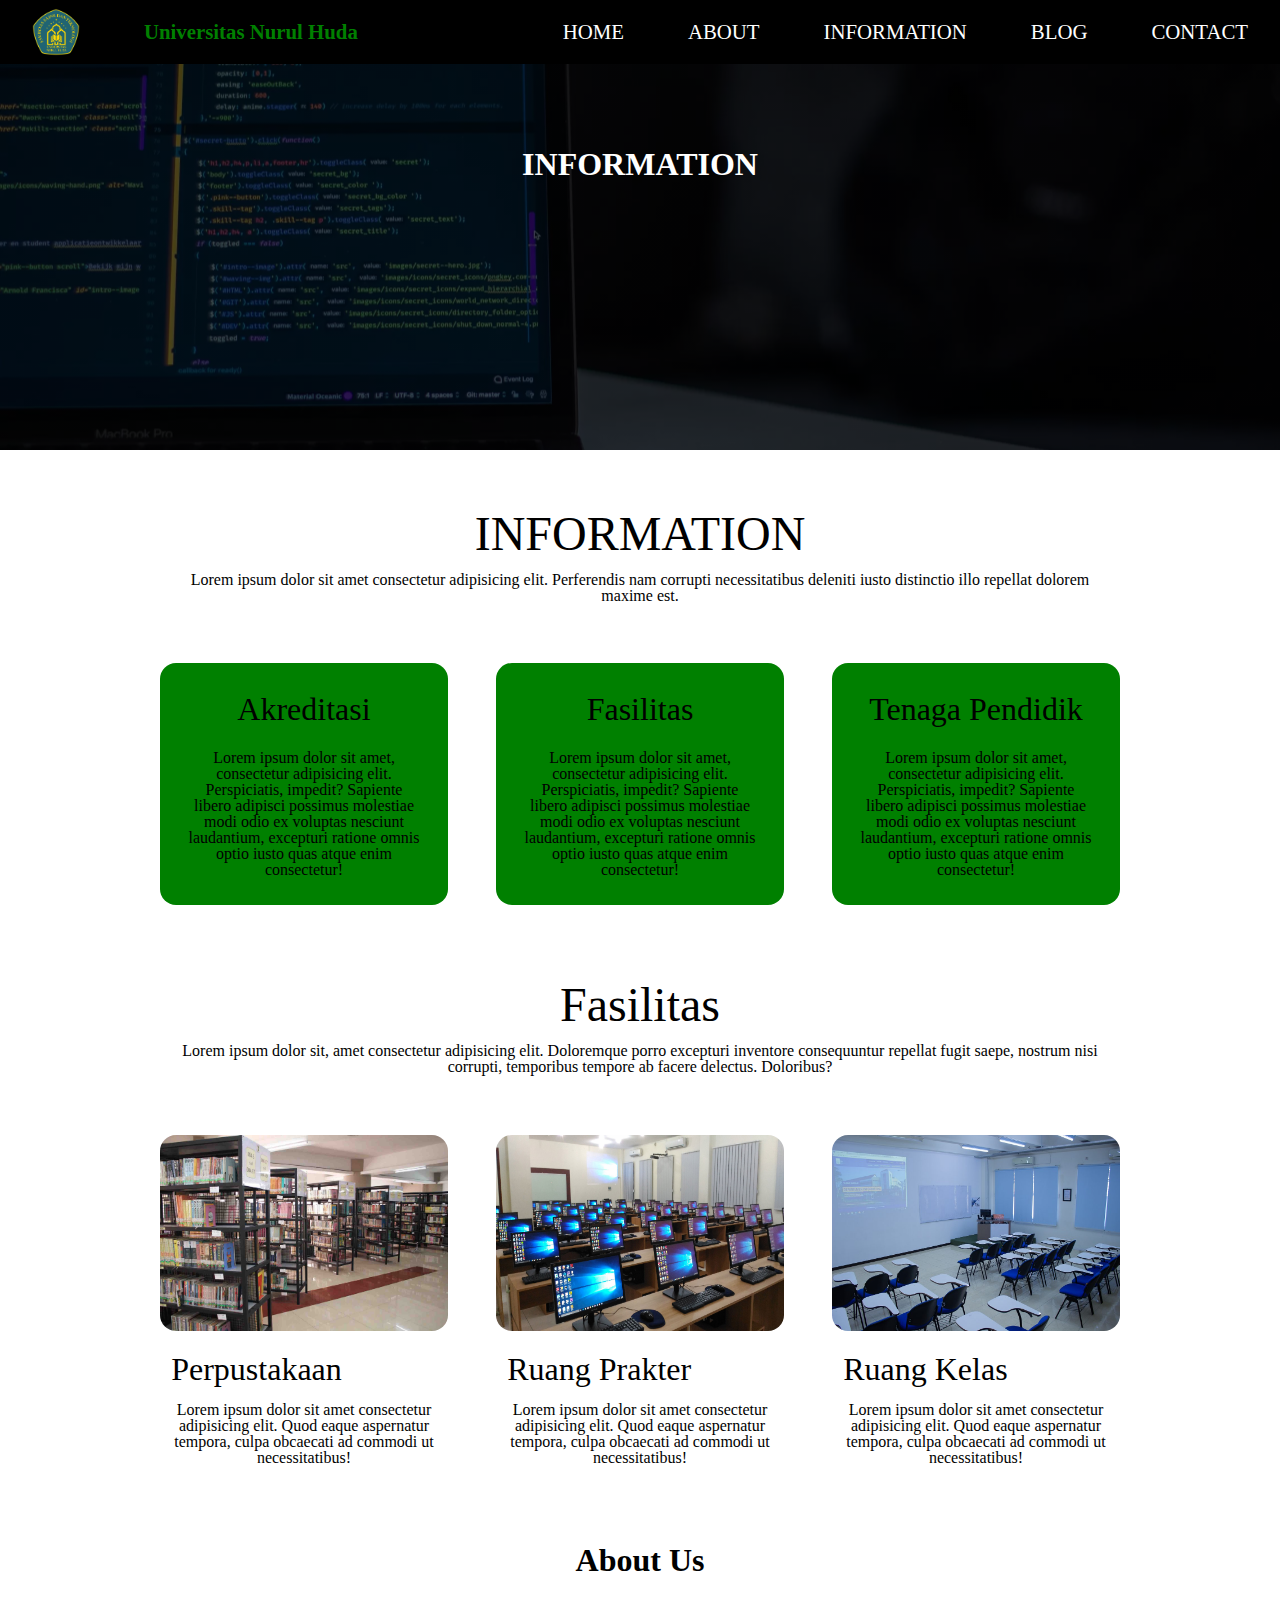
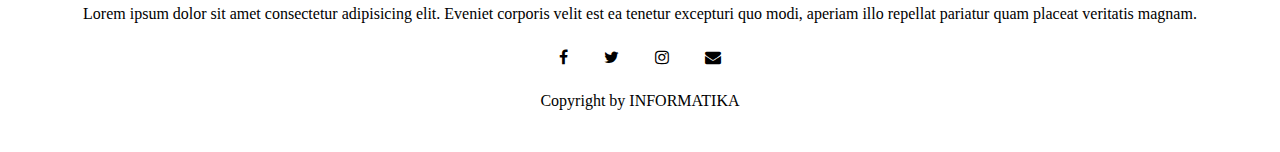
<file: information.html>
<!DOCTYPE html>
<html lang="en">
<head>
    <meta charset="UTF-8">
    <meta name="viewport" content="width=device-width, initial-scale=1.0">
    <title>INFORMATION</title>
    <link rel="stylesheet" href="style.css">
    <link rel="preconnect" href="https://fonts.googleapis.com">
    <link rel="preconnect" href="https://fonts.gstatic.com" crossorigin>
    <link href="https://fonts.googleapis.com/css2?family=Poppins:wght@100;200;300;400;500;600;700&display=swap" rel="stylesheet">
    <link rel="stylesheet" href="https://cdnjs.cloudflare.com/ajax/libs/font-awesome/4.7.0/css/font-awesome.min.css">
    <link href="https://fonts.googleapis.com/icon?family=Material+Icons" rel="stylesheet">
</head>
<body>
    <section class="sub-header">
        <nav>
                <a href="index.html"><img src="LOGO-fst-new.png" alt=""></a>
                <ul class="sidebar">
                    <li onclick=hideSidebar()><a href="#"><svg xmlns="http://www.w3.org/2000/svg" height="34px" viewBox="0 -960 960 960" width="34px" fill="white"><path d="m256-200-56-56 224-224-224-224 56-56 224 224 224-224 56 56-224 224 224 224-56 56-224-224-224 224Z"/></svg></a></li>
                    <li><a href="index.html">HOME</a></li>
                    <li><a href="about.html">ABOUT</a></li>
                    <li><a href="information.html">INFORMATION</a></li>
                    <li><a href="blog.html">BLOG</a></li>
                    <li><a href="contact.html">CONTACT</a></li>
                </ul> 
                <ul>
                    <li><a href="#"><span>Universitas Nurul Huda</span></a></li>
                    <li class="hideonmobile"> <a href="index.html">HOME</a></li>
                    <li class="hideonmobile"> <a href="about.html">ABOUT</a></li>
                    <li class="hideonmobile"> <a href="information.html">INFORMATION</a></li>
                    <li class="hideonmobile"> <a href="blog.html">BLOG</a></li>
                    <li class="hideonmobile"> <a href="contact.html">CONTACT</a></li>
                    <li class="menu-btn" onclick=showSidebar()><a href="#"><svg xmlns="http://www.w3.org/2000/svg" height="34px" viewBox="0 -960 960 960" width="34px" fill="white"><path d="M120-240v-80h720v80H120Zm0-200v-80h720v80H120Zm0-200v-80h720v80H120Z"/></svg></a></li>
                </ul>     
        </nav>
        <h1>INFORMATION</h1>
    </section>      
    <!-- Informatiom start-->
    <section class="information">
        <h2>INFORMATION</h2>
        <p>Lorem ipsum dolor sit amet consectetur adipisicing elit. Perferendis nam corrupti necessitatibus deleniti iusto distinctio illo repellat dolorem maxime est.</p>

        <div class="row">
            <div class="info-col">
                <h3>Akreditasi</h3>
                <p>Lorem ipsum dolor sit amet, consectetur adipisicing elit. Perspiciatis, impedit? Sapiente libero adipisci possimus molestiae modi odio ex voluptas nesciunt laudantium, excepturi ratione omnis optio iusto quas atque enim consectetur!</p>
            </div>
            <div class="info-col">
                <h3>Fasilitas</h3>
                <p>Lorem ipsum dolor sit amet, consectetur adipisicing elit. Perspiciatis, impedit? Sapiente libero adipisci possimus molestiae modi odio ex voluptas nesciunt laudantium, excepturi ratione omnis optio iusto quas atque enim consectetur!</p>
            </div>
            <div class="info-col">
                <h3>Tenaga Pendidik</h3>
                <p>Lorem ipsum dolor sit amet, consectetur adipisicing elit. Perspiciatis, impedit? Sapiente libero adipisci possimus molestiae modi odio ex voluptas nesciunt laudantium, excepturi ratione omnis optio iusto quas atque enim consectetur!</p>
            </div>
        </div>
    </section>
    <!-- Informatiom end -->
     <!-- Fasilitas -->
   <section class="fasilitas">
    <h2>Fasilitas</h2>
    <p>Lorem ipsum dolor sit, amet consectetur adipisicing elit. Doloremque porro excepturi inventore consequuntur repellat fugit saepe, nostrum nisi corrupti, temporibus tempore ab facere delectus. Doloribus?</p>
<div class="row">
    <div class="fasilitascol">
        <img src="perpus.jpg" alt="">
        <h3>Perpustakaan</h3>
        <p>Lorem ipsum dolor sit amet consectetur adipisicing elit. Quod eaque aspernatur tempora, culpa obcaecati ad commodi ut necessitatibus!</p>
    </div>
    <div class="fasilitascol">
        <img src="LabKomputer.jpg" alt="">
        <h3>Ruang Prakter</h3>
        <p>Lorem ipsum dolor sit amet consectetur adipisicing elit. Quod eaque aspernatur tempora, culpa obcaecati ad commodi ut necessitatibus!</p>
    </div>
    <div class="fasilitascol">
        <img src="kelas.jpg" alt="">
        <h3>Ruang Kelas</h3>
        <p>Lorem ipsum dolor sit amet consectetur adipisicing elit. Quod eaque aspernatur tempora, culpa obcaecati ad commodi ut necessitatibus!</p>
    </div>
</div>
</section>
    <!-- Footer -->
    <section class="footer">
        <h4>About Us</h4>
        <p>Lorem ipsum dolor sit amet consectetur adipisicing elit. Eveniet corporis velit est ea tenetur excepturi quo modi, aperiam illo repellat pariatur quam placeat veritatis magnam.</p>
        <div class="icon">
            <i class="fa fa-facebook"></i>
            <i class="fa fa-twitter"></i>
            <i class="fa fa-instagram"></i>
            <i class="fa fa-envelope icon"></i>
        </div>
        <p>Copyright by INFORMATIKA</p>
    </section>


    <script>
        function showSidebar() {
            const sidebar = document.querySelector('.sidebar')
            sidebar.style.display = 'flex'
        }
        function hideSidebar() {
            const sidebar = document.querySelector('.sidebar')
            sidebar.style.display = 'none'
        }
    </script>
</body>
</html>
</file>
<file: style.css>
* {
    margin: 0;
    padding: 0;
    
}
body {
    min-height: 100vh;
    width: 100%;
    
}
.header {
    min-height: 100vh;
    width: 100%;
    background-image: url(arnold-francisca-nPhl2x4fk2s-unsplash-scaled.jpg.webp);
    background-position: center;
    background-size: cover;
    position: relative;
    
}
nav {
    background-color: black; 
    display: flex;
    padding: 0.5rem 0rem;
    justify-content: space-between;
    align-items: center;
}
nav img {
    width: 3rem;
    padding: 0 0;
}

section nav .sidebar li {
    list-style: none;
}
section nav ul {
    width: 100%;
    list-style: none;
    display: flex;
    justify-content: flex-end;
    align-items: center;
}
section nav ul .hideonmobile {
    height: 0.4rem;
}
section nav a {
    height: 100%;
    font-size: 1.3rem;
    padding: 0 2rem;
    text-decoration: none;
    display: flex;
    align-items: center;
    color: white;
    transform: all 2s;
}
section nav li:first-child {
    margin-right: auto;
}
section nav ul li ::after {
    content: '';
    width: 0%;
    height: 1px;
    background: green;
    display: block;
    margin: auto;
    transition: 0.8s all;
}
section nav ul li:hover::after {
    width: 100%;    
}
section nav ul li a span {
    color: green;
    font-weight: 900;
}
section nav .sidebar {
    position: absolute;
    top: 0;
    right: 0;
    height: 100vh;
    width: 200px;
    z-index: 2;
    background-color: black;
    transition: all 2s;
    box-shadow: -10px 0 10px green(0, 0, 0, 0.2);
    display: none;
    flex-direction: column;
    align-items: flex-start;
    justify-content: flex-start;
    text-align: left;
}
section .sidebar ul {
    padding: 2rem;
}

section .sidebar li {
    width: 100%;
    margin: 0 0 1rem;
    right: 0;
}
section .sidebar a {
    width: 100%;
    color: white;
  
}
section nav .sidebar::after {
    content: '';
    width: 0%;
    height: 1px;
    background: rgb(1, 239, 45);
    display: block;
    margin: auto;
}
.text-box {
    width: 80%;
    color: white;
    position: absolute;
    top: 50%;
    left: 50%;
    transform: translate(-50%, -50%);
    text-align: center;
} 
.text-box h1 {
    font-size: 4rem;
    color: white;
    letter-spacing: 5px;
}
.text-box h1 span {
    color: green;
    
}
.text-box p {
    margin: 0rem 3rem 1rem;
    font-size: 1.2rem;
    color: white;
    justify-content: center;
    text-align: center;
    line-height: 1rem;
    padding: 0 1rem;
    letter-spacing: 3px;
}
.btn  button{
    border: 2px solid black;
    background: green;
    padding: 0.5rem 2rem;
    cursor: pointer;
    transition: all 400ms;
    border-radius: 1rem;
    letter-spacing: 0.5rem;
}
.btn  button:hover{
    box-shadow: 0.5rem 0.5rem 1rem green;
    transform: translate(-7px, -7px);
    background-color: green;

}

.menu-btn {
    display: none;
}
/* Information */
.information {
    width: 75%;
    margin: auto;
    text-align: center;
    padding-top: 3.5rem;
}
h2 {
    font-size: 3rem;
    font-weight: 400;
}
h3 {
    font-size: 2rem;
    font-weight: 100;
    text-align: center;
    margin: 0.7rem;
}
p {
    color: black;
    font-size: 1rem;
    font-weight: 300;
    line-height: 1rem;
    padding: 0.7rem;
}
.row {
    margin-top: 5%;
    display: flex;
    justify-content: space-between;
}
.info-col {
    flex-basis: 30%;
    background: green;
    border-radius: 1rem;
    margin-bottom: 5%;
    padding: 1rem 1rem;
    box-sizing: border-box;
}
.info-col:hover {
    box-shadow: 10px 10px 40px 0 gray;
}
/* kampus */
.kampus {
    width: 75%;
    margin: auto;
    text-align: center;
    padding-top: 1.5rem;
}
.kampuscol {
    flex-basis: 30%;
    border-radius: 1rem;
    margin-bottom: 2rem;
    position: relative;
    overflow: hidden;
}
.kampuscol img {
    width: 100%;
    height: 100%;
    display: block;
}
.layer {
    background: transparent;
    height: 100%;
    width: 100%;
    position: absolute;
    top: 0;
    left: 0;
    transition: 1s;
}
.layer:hover {
    background: rgba(0, 222, 0, 0.5);
}
.layer h3 {
    width: 100%;
    font-weight: 500;
    color: white;
    font-size: 2rem;
    bottom: 0;
    left: 50%;
    transform: translateX(-50%);
    position: absolute;
    opacity: 0;
    transition: 0.8s;
}
.layer:hover h3 {
    bottom: 49%;
    opacity: 2;
}
/* Fasilitas */
.fasilitas {
    width: 75%;
    margin: auto;
    text-align: center;
    padding-top: 1.5rem;  
}
.fasilitascol {
    flex-basis: 30%;
    border-radius: 1rem;
    margin-bottom: 2rem;
}
.fasilitascol img {
    width: 100%;
    height: 60%;
    border-radius: 1rem;
}
.fasilitascol p {
    padding: 0;
}
.fasilitascol h3 {
    margin-top: 1rem;
    margin-bottom: 0.9rem;
    text-align: left;
}
/* alumni */
.alumni {
    width: 75%;
    margin: auto;
    padding-top: 1.5rem;
    text-align: center;
}
.alumnicol {
    flex-basis: 30%;
    border-radius: 0.1rem;
    margin-bottom: 5%;
    text-align: left;
    background: green;
    padding: 1rem;
    cursor: pointer;
    display: flex;
}
.alumnicol img {
    width: 50px;
    height: 50px;
    border-radius: 1rem;
    margin-right: 2rem;
    border-radius: 50%;
}
.alumnicol p {
    padding: 0;
}
.alumnicol h3 {
    margin-top: 0.8rem;
    text-align: left;
}
/* Contact */
.cu {
    margin: 100px auto;
    width: 75%;
    background-image: linear-gradient(rgba(0, 0, 0, 0.7), rgba(0, 0, 0, 0.7)), url(kelas.jpg);
    background-position: center;
    background-size: cover;
    border-radius: 1rem;
    text-align: center;
    padding: 100px 0;
}
.cu h1 {
    color: white;
    margin-bottom: 2.5rem;
    padding: 0;
}
.btn  button{
    border: 2px solid black;
    background: green;
    padding: 0.4rem 2rem;
    cursor: pointer;
    transition: all 400ms;
    border-radius: 1rem;
    letter-spacing: 0.5rem;
}
.btn  button:hover{
    box-shadow: 0.5rem 0.5rem 1rem green;
    transform: translate(-7px, -7px);
    background-color: green;

}
/* Footer */
.footer {
    width: 100%;
    text-align: center;
    padding: 2rem 0;
}
.footer  h4 {
    margin-bottom: 1rem;
    margin-top: 1rem;
    font-weight: 800;
    font-size: 2rem;
}
.icon .fa {
    color: black;
    margin: 0 1rem;
    cursor: pointer;
    padding: 1rem 0;}
@media (  max-width: 600px) {
    .cu h1 {
        font-size: 1.5rem;
    }
    .hideonmobile {
        display: none;
        
    }
    .menu-btn  {
        display: block;
    }
    .text-box h1 {
        font-size: 2rem;
    }
    .text-box p {
        margin: 1rem 1rem 1rem;
        font-size: 1rem;
        color: white;
    }
    section nav .sidebar {
        width: 50%;
    }
    nav {
        padding: 0 0;
    }
    section nav ul li a span {
        font-size: 1rem;
    }
    section nav .sidebar li a:hover {
        color: green;
        background: gray;
    }
    .row {
        flex-direction: column;
    }
    h2 {
        font-size: 2rem;
        font-weight: 600;
    }
    h3 {
        font-size: 1.5rem;
        font-weight: 200;
        text-align: center;
        margin: 0.5rem;
    }
    p {
        color: black;
        font-size: 0.6rem;
        font-weight: 200;
        line-height: 1rem;
        padding: 0.7rem;
    }
}
/* Page About Us */
.sub-header {
    height: 50vh;
    width: 100%;
    background-image: linear-gradient(rgba(0, 0, 0, 0.7), rgba(0, 0, 0, 0.7)), url(arnold-francisca-nPhl2x4fk2s-unsplash-scaled.jpg.webp);
    background-position: center;
    background-size: cover;
    background-repeat: no-repeat;
    text-align: center;
    color: white;
}
.sub-header h1  {
    margin-top: 5.1rem;
    font-size: 2rem;
}
.aboutus {
    width: 75%;
    margin: auto;
    padding-top: 0.5rem;
    padding-bottom: 0.5rem;
}
.about-col {
    flex-basis: 45%;
    padding: 2rem 5px;
}
.about-col h1 {
    padding-top: 0;
}
.about-col p {
    padding: 1rem 0 1.7rem;
    margin-bottom: 1rem;
}
.about-col img {
    width: 100%;
}

.red-btn{
    border: 2px solid white;
    text-decoration: none;
    background: green;
    color: white;
    margin: 0 0;
    padding: 0.8rem 0.8rem;
}
.red-btn:hover{
    border: 3px solid black;
    background: white;
    color: black;
}
/* blog-content */
.blog-content {
    width: 80%;
    margin: auto;
    padding: 4rem 0;
}
.blogleft {
    flex-basis: 65%;
}
.blogleft img {
    width: 100%;
}
.blogleft h2 {
    color: black;
    font-weight: 800;
    margin: 2rem 0;
}
.blogleft p {
    color: #999;
    padding: 0;
}
.blogright {
    flex-basis: 33%;
}
.blogright h3 {
    background: green;
    color: white;
    padding: 6px 0;
    font-size: 25px;
    margin-bottom: 20px;
}
.blogright div {
    display: flex;
    align-items: center;
    justify-content: space-between;
    color: green;
    padding: 8px;
    box-sizing: border-box;
}
.coment-box {
    border: 1px solid black;
    margin: 50px 0;
    padding: 15px 60px;
    margin-bottom: 0;
}
.coment-box h3 {
    text-align: center;
}
.coment-form input, .coment-form textarea {
    width: 100%;
    padding: 10px;
    margin: 15px 0;
    box-sizing: border-box;
    border: none;
    outline: none;
    background: #f0f0f0;
}
.coment-form button {
    margin: 10px 0;
}
/* Locatin/Contact */
.location {
    width: 80%;
    margin: auto;
    padding: 20px 0;
}
.location iframe {
    width: 100%;

}
.cta-us {
    width: 80%;
    margin: auto;
} 
.cta-col {
    flex-basis: 35%;
    margin-bottom: 0;
}
.cta-col div {
    display: flex;
    align-items: center;
    margin-bottom: 0;
}
.cta-col div .fa{
    font-size: 25px;
    margin: 15px;
    margin-right: 10px;
    color: green;
}
.cta-col div p{
    padding: 0;
    margin-bottom: 8px;
    margin-top: 10px;
}
.cta-col div h5 {
    font-size: 20px;
    margin-bottom: 9px;
    color: #555;
    font-weight: 400;
    margin-top: 10px;
}
.cta-col input, .cta-col textarea {
    width: 100%;
    padding: 14px;
    margin-bottom: 15px;
    outline: none;
    border: 1px solid #ccc;
    box-sizing: border-box;
}
@media (max-width: 400px) {
    section nav .sidebar {
        width: 100%;
    }
    .text-box h1 {
        font-size: 2rem;
    }
    .text-box p {
        margin: 1rem 1rem 1rem;
        font-size: 1rem;
        color: white;
    }
    section nav img {
        display: none;
    }
    section nav ul li span {
        display: none;
    }
    section nav .sidebar li a:hover {
        color: green;
        background: gray;
    }
    .kampus h3 {
        font-size: 2rem;
        font-weight: 400;
    }
    .kampus p {
        color: black;
        font-size: 0.6rem;
        font-weight: 200;
        line-height: 1rem;
        padding: 0.7rem;
    }
}
</file>
